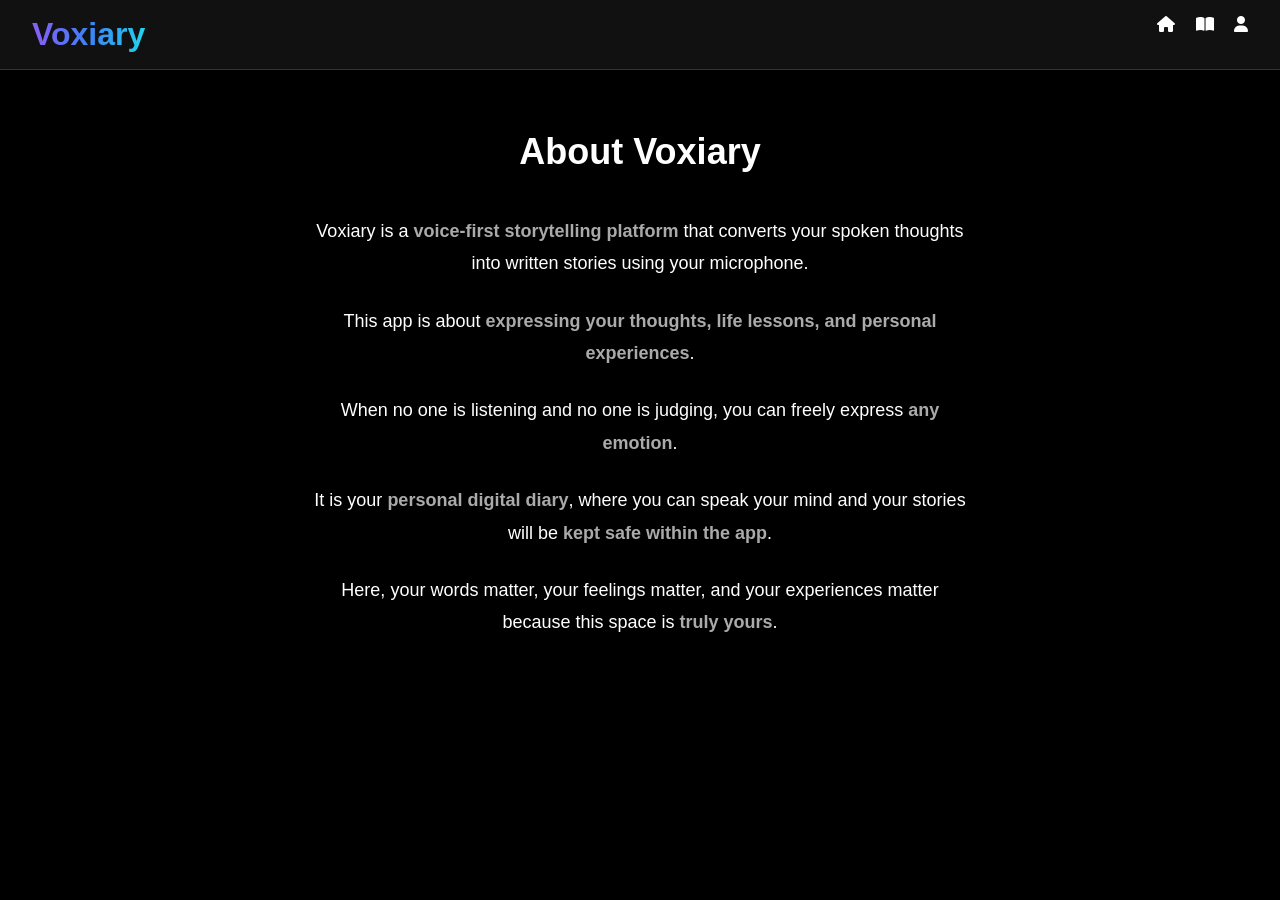
<file: frontend/about.html>
<!DOCTYPE html>
<html>
<head>
  <title>Voxiary | About</title>
  <link rel="stylesheet" href="css/style.css">
  <link rel="stylesheet" href="https://cdnjs.cloudflare.com/ajax/libs/font-awesome/6.5.0/css/all.min.css">
  <style>
    /* Centered container with spacing */
    body {
      background-color: #000; /* Black background */
      margin: 0;
      font-family: Arial, sans-serif;
    }

    .page-container {
      max-width: 700px;
      margin: 50px auto;
      text-align: center;
      line-height: 1.8;
      color: #fff; /* White text */
      padding: 0 20px;
    }

    .page-container h1 {
      margin-bottom: 30px;
      font-size: 36px;
      color: #fff;
    }

    .page-container p {
      margin-bottom: 25px;
      font-size: 18px;
      color: #fff;
    }

    .highlight {
      font-weight: bold;
      color: #aaa; /* Dark grey for subtle highlight */
    }

    nav {
      padding: 15px 20px;
      background-color: #111;
    }

    nav .left a {
      color: #fff;
      margin-right: 20px;
      text-decoration: none;
      font-weight: bold;
    }

    nav .left a:hover {
      color: #aaa; /* Dark grey hover effect */
    }

    nav {
  display: flex;
  justify-content: space-between;
  padding: 16px 32px;
  border-bottom: 1px solid #333;
   }
nav a {
  color: white;
  margin-left: 16px;
  text-decoration: none;
}
  </style>
</head>
<body>

<nav>
  <strong>Voxiary</strong>
  <div>
    <a href="index.html"><i class="fa-solid fa-house"></i></a>
    <a href="stories.html"><i class="fa-solid fa-book-open"></i></a>
    <a href="profile.html"><i class="fa-solid fa-user"></i></a>
  </div>
</nav>

<div class="page-container">
  <h1>About Voxiary</h1>
  
  <p>
    Voxiary is a <span class="highlight">voice-first storytelling platform</span> 
    that converts your spoken thoughts into written stories using your microphone.
  </p>

  <p>
    This app is about <span class="highlight">expressing your thoughts, life lessons, and personal experiences</span>.
  </p>

  <p>
    When no one is listening and no one is judging, you can freely express <span class="highlight">any emotion</span>.
  </p>

  <p>
    It is your <span class="highlight">personal digital diary</span>, where you can speak your mind 
    and your stories will be <span class="highlight">kept safe within the app</span>.
  </p>

  <p>
    Here, your words matter, your feelings matter, and your experiences matter because this space is <span class="highlight">truly yours</span>.
  </p>

</div>

</body>
</html>
</file>
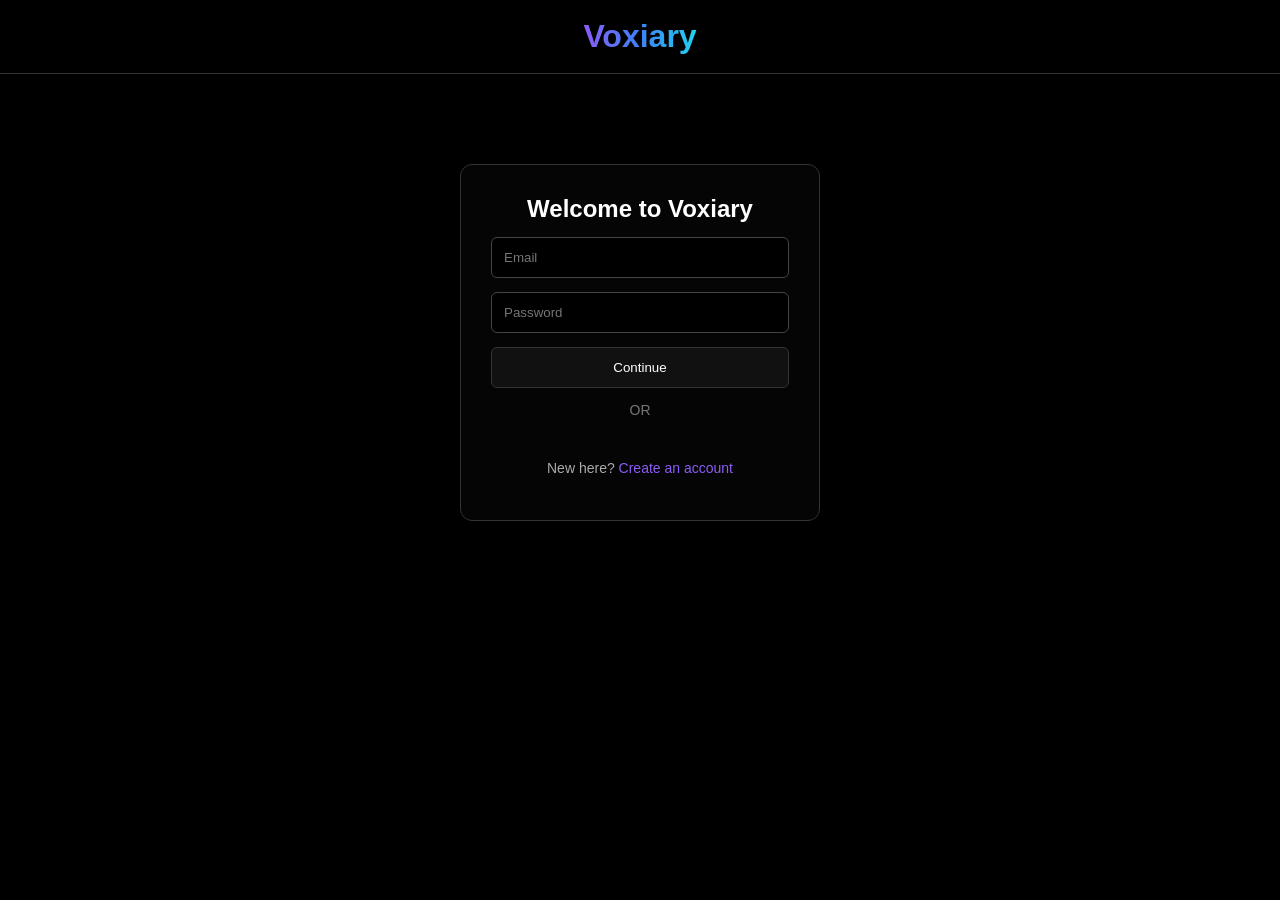
<file: frontend/login.html>
<!DOCTYPE html>
<html lang="en">
<head>
  <meta charset="UTF-8">
  <title>Voxiary | Login</title>
  <link rel="stylesheet" href="css/style.css">
  <meta name="viewport" content="width=device-width, initial-scale=1.0">

</head>

<body class="auth-body">

<nav class="auth-nav">

  <strong>Voxiary</strong>
</nav>

<div class="auth-container">
  <h2 id="title">Welcome to Voxiary</h2>

  <input id="email" type="email" placeholder="Email">
  <input id="password" type="password" placeholder="Password">
  <input id="confirmPassword" type="password" placeholder="Confirm Password" style="display:none;">


  <button class="primary-btn" onclick="handleLogin()">Continue</button>

  <div class="divider">OR</div>

<script src="https://accounts.google.com/gsi/client" async defer></script>

<div id="g_id_onload"
     data-client_id="669910826119-u8mpa72p2dfdgonahvi76bm646k8pjej.apps.googleusercontent.com"
     data-callback="handleGoogleLogin">
</div>

<div class="g_id_signin" data-theme="outline" data-size="large"></div>


  <p class="muted">
    New here?
    <span onclick="switchToSignup()">Create an account</span>
  </p>

  <p id="msg" class="msg"></p>
</div>

<script src="js/auth.js"></script>

<script>
function switchToSignup() {
  document.getElementById("title").innerText = "Create Account";
  document.querySelector(".primary-btn").innerText = "Sign Up";
  document.querySelector(".primary-btn").onclick = handleSignup;
  document.getElementById("confirmPassword").style.display = "block";
  document.querySelector(".muted").innerHTML =
    `Already have an account?
     <span onclick="switchToLogin()">Login</span>`;
}

function switchToLogin() {
  document.getElementById("title").innerText = "Welcome Back";
  document.querySelector(".primary-btn").innerText = "Continue";
  document.querySelector(".primary-btn").onclick = handleLogin;
  document.getElementById("confirmPassword").style.display = "none";
  document.querySelector(".muted").innerHTML =
    `New here?
     <span onclick="switchToSignup()">Create an account</span>`;
}

function handleSignup() { signup(); }
function handleLogin() { login(); }
</script>

</body>
</html>
</file>
<file: frontend/css/style.css>
* {
  margin: 0;
  padding: 0;
  box-sizing: border-box;
  font-family: 'Inter', sans-serif;
}

body {
  background: #000;
  color: #fff;
  min-height: 100vh;
}

/* ================= NAV ================= */

nav {
  display: flex;
  justify-content: center;
  padding: 20px;
  border-bottom: 1px solid #222;
}

nav strong {
  font-size: 32px;
  font-weight: 700;
  background: linear-gradient(90deg,#8b5cf6,#3b82f6,#22d3ee);

  background-clip: text;
  -webkit-background-clip: text;

  color: transparent;
  -webkit-text-fill-color: transparent;
}


/* ================= MAIN ================= */

.main {
  display: flex;
  justify-content: center;
  margin-top: 30px;
}

.pad-wrapper {
  position: relative;
  width: 700px;
  display: flex;
  flex-direction: column;
}

/* ================= NAV BUBBLES ================= */

.nav-bubble {
  position: absolute;
  width: 110px;
  height: 110px;
  border-radius: 50%;
  text-decoration: none;
  color: white;
  font-size: 15px;
  font-weight: 600;
  display: flex;
  align-items: center;
  justify-content: center;
  backdrop-filter: blur(18px);
  background: radial-gradient(circle at 30% 30%, 
              rgba(255,255,255,0.25),
              rgba(139,92,246,0.15),
              rgba(59,130,246,0.1));
  border: 1px solid rgba(255,255,255,0.3);
  box-shadow:
    inset 0 0 20px rgba(255,255,255,0.4),
    0 0 25px rgba(139,92,246,0.4);
  transition: 0.4s ease;
}

.nav-bubble:hover {
  transform: scale(1.12);
  box-shadow:
    inset 0 0 30px rgba(255,255,255,0.6),
    0 0 40px rgba(139,92,246,0.8);
}

/* Bubble positions */
.bubble-home { left: -150px; top: 60px; }
.bubble-about { left: -150px; top: 210px; }
.bubble-stories { right: -150px; top: 60px; }
.bubble-logout { right: -150px; top: 210px; }

@media (max-width: 1100px) {
  .nav-bubble { display: none; }
}

/* ================= PAD ================= */

.pad-prompt {
  color: #9ca3af;
  font-size: 15px;
  margin-bottom: 10px;
  font-style: italic;
}

.pad {
  min-height: 400px;
  border: 1px solid #444;
  padding: 22px;
  font-size: 18px;
  line-height: 1.6;
  outline: none;
  transition: 0.4s;
}

.pad:empty::before {
  content: attr(data-placeholder);
  color: #666;
}

/* ================= SAVE BUTTON ================= */

.save-area {
  display: flex;
  justify-content: flex-end;
  margin-top: 14px;
}

.save-area button {
  padding: 10px 18px;
  background: #111;
  border: 1px solid #333;
  color: #fff;
  cursor: pointer;
  border-radius: 6px;
  transition: 0.3s;
}

.save-area button:hover {
  background: #1a1a1a;
}

/* ================= MIC ================= */

.mic-container {
  display: flex;
  justify-content: center;
  margin: 1px 0;
}

.mic-btn {
  width: 90px;
  height: 90px;
  border-radius: 50%;
  background: radial-gradient(circle, #222, #000);
  border: 2px solid #444;
  display: flex;
  align-items: center;
  justify-content: center;
  cursor: pointer;
  transition: 0.3s;
}

.mic-btn i {
  font-size: 36px;
}

/* Listening Glow */

@keyframes glowPulse {
  0% { box-shadow: 0 0 10px rgba(139,92,246,0.2); }
  50% { box-shadow: 0 0 35px rgba(139,92,246,0.8); }
  100% { box-shadow: 0 0 10px rgba(139,92,246,0.2); }
}

body.listening .mic-btn {
  animation: glowPulse 2s infinite;
  transform: scale(1.08);
}

body.listening .pad {
  border-color: #8b5cf6;
  box-shadow: 0 0 30px rgba(139,92,246,0.4);
}

/* ================= MODAL ================= */

.modal {
  position: fixed;
  inset: 0;
  background: rgba(0,0,0,0.7);
  display: none;
  align-items: center;
  justify-content: center;
}

.modal-box {
  background: #0b0b0b;
  border: 1px solid #333;
  padding: 24px;
  width: 340px;
  border-radius: 10px;
}

.modal-box input {
  width: 100%;
  padding: 10px;
  margin-bottom: 16px;
  background: #000;
  border: 1px solid #444;
  color: #fff;
  border-radius: 6px;
}

.modal-actions {
  display: flex;
  justify-content: flex-end;
  gap: 10px;
}

.modal-actions button {
  padding: 8px 14px;
  background: #111;
  border: 1px solid #333;
  color: #fff;
  border-radius: 6px;
  cursor: pointer;
}
/* =========================
   AUTH PAGE
========================= */

.auth-body {
  display: flex;
  flex-direction: column;
  min-height: 100vh;
}

.auth-nav {
  padding: 18px 30px;
  border-bottom: 1px solid #333;
}

.auth-container {
  width: 360px;
  margin: 90px auto;
  padding: 30px;
  border: 1px solid #333;
  border-radius: 12px;
  background: #050505;
  display: flex;
  flex-direction: column;
  gap: 14px;
}

.auth-container h2 {
  text-align: center;
}

.auth-container input {
  padding: 12px;
  background: #000;
  border: 1px solid #444;
  color: #fff;
  border-radius: 6px;
}

.primary-btn {
  padding: 12px;
  background: #111;
  border: 1px solid #333;
  color: #fff;
  border-radius: 6px;
  cursor: pointer;
}

.divider {
  text-align: center;
  color: #777;
  font-size: 14px;
}

.google-btn {
  display: flex;
  align-items: center;
  justify-content: center;
  gap: 10px;
  padding: 10px;
  background: #fff;
  color: #000;
  border-radius: 6px;
  border: none;
  cursor: pointer;
}

.google-btn img {
  width: 18px;
}

.muted {
  text-align: center;
  font-size: 14px;
  color: #aaa;
}

.muted span {
  color: #8b5cf6;
  cursor: pointer;
}

.bubble-language { left: -150px; top: 360px; }

.bubble-moments { right: -150px; top: 360px; }

.bubble-language { 
  left: -150px; 
  top: 360px; 
}

.bubble-moments { 
  right: -150px; 
  top: 360px; 
}
.navbar {
  position: relative;
  display: flex;
  align-items: center;
  justify-content: center;
  padding: 18px 40px;
  border-bottom: 1px solid #111;
}

/* ================= NAVBAR FIX ================= */

.nav-title {
  font-size: 34px;
  font-weight: 700;
  background: linear-gradient(90deg, #6366f1, #8b5cf6);
  background-clip: text;
  -webkit-background-clip: text;
  color: transparent;
  -webkit-text-fill-color: transparent;
}

/* MYSPACE left corner */
.myspace-link {
  position: absolute;
  left: 25px;
  top: 22px;
  font-size: 16px;
  font-weight: 700;
  text-decoration: none;
  background: linear-gradient(90deg, #6366f1, #8b5cf6);
  background-clip: text;
  -webkit-background-clip: text;
  color: transparent;
  -webkit-text-fill-color: transparent;
  transition: all 0.3s ease;
}

/* Hover Glow + Blink */
.myspace-link:hover {
  animation: blinkGlow 0.8s infinite alternate;
}

/* Blinking / Radiating Effect */
@keyframes blinkGlow {
  0% {
    text-shadow: 0 0 5px #6366f1,
                 0 0 10px #8b5cf6;
  }
  100% {
    text-shadow: 0 0 20px #6366f1,
                 0 0 35px #8b5cf6,
                 0 0 50px #6366f1;
  }
}
/* Power Button - Navbar Top Right */
.power-btn {
  position: absolute;
  right: 20px;
  top: 15px;

  width: 45px;
  height: 45px;
  border-radius: 50%;

  background: radial-gradient(circle at 30% 30%, #1a1a1a, #000);
  border: 1px solid #333;

  display: flex;
  align-items: center;
  justify-content: center;

  font-size: 18px;
  color: white;

  cursor: pointer;
  transition: 0.3s ease;

  box-shadow: 0 0 15px rgba(139, 92, 246, 0.5);
}

.power-btn:hover {
  transform: scale(1.08);
  box-shadow: 0 0 25px rgba(139, 92, 246, 0.9);
}

/* ================= MOOD BUBBLE ================= */

.bubble-theme {
  right: -150px;
  top: 210px;
}


/* Mood Wheel Container */
.mood-wheel {
  position: absolute;
  width: 200px;
  height: 200px;
  right: -180px;      /* same horizontal as Mood bubble */
  top: 150px;         /* same vertical as Mood bubble */
  
  transform: translate(0, 0) scale(0);
  transition: 0.3s ease;
  pointer-events: none;
}

.mood-wheel.active {
  transform: translate(10px, 10px) scale(1);
  pointer-events: auto;
}

.mood-option {
  position: absolute;
  width: 55px;
  height: 55px;
  border-radius: 50%;
  display: flex;
  align-items: center;
  justify-content: center;
  font-size: 22px;
  cursor: pointer;
  background: #111;
  border: 1px solid #333;
  transition: 0.3s ease;
}

/* Perfect radial positions */
.anger    { top: 0; left: 72px; }
.happy    { top: 35px; right: 0; }
.sad      { bottom: 35px; right: 0; }
.complain { bottom: 0; left: 72px; }
.love     { bottom: 35px; left: 0; }
.excite   { top: 35px; left: 0; }

.mood-option:hover {
  transform: scale(1.2);
}




/* ================= PAD MOOD COLORS (PASTEL LIGHT) ================= */

.pad.anger-bg    { background: rgba(255, 204, 204, 0.35); }  /* pastel light red */
.pad.happy-bg    { background: rgba(204, 229, 255, 0.35); }  /* pastel light blue */
.pad.sad-bg      { background: rgba(255, 255, 255, 0.30); }  /* soft pastel white */
.pad.complain-bg { background: rgba(204, 255, 204, 0.35); }  /* pastel light green */
.pad.love-bg     { background: rgba(255, 209, 220, 0.35); }  /* pastel light pink */
.pad.excite-bg   { background: rgba(230, 204, 255, 0.35); }  /* pastel light purple */


/* ================= STORY MOOD COLOR BAR ================= */

.story-item {
  position: relative;
  overflow: hidden;
}

/* ========== STORY CARD BASE ========== */


.story-item {
  border-radius: 14px;
  padding: 20px;
  margin-bottom: 22px;
  transition: 0.3s ease;
  color: #2a2a2a;
  background: #f5f5f5;
}

/* ========== FULL PASTEL MOOD CARDS ========== */

.story-item.mood-happy {
  background: #d6ecff;   /* pastel blue */
}

.story-item.mood-sad {
  background: #e8e8e8;   /* soft grey */
}

.story-item.mood-anger {
  background: #ffd6d6;   /* pastel red */
}

.story-item.mood-love {
  background: #ffd9ec;   /* pastel pink */
}

.story-item.mood-excite {
  background: #ead6ff;   /* pastel lavender */
}

.story-item.mood-complain {
  background: #d6f5e8;   /* pastel mint */
}

.story-item.mood-neutral {
  background: #f2f2f2;   /* soft neutral */
}

.story-item:hover {
  transform: translateY(-4px);
  box-shadow: 0 10px 25px rgba(0,0,0,0.08);
}
/* ================= LIGHT THEME ================= */

body.light-theme {
  background: #f5f5f5;
  color: #111;
}

body.light-theme .pad {
  background: #ffffff;
  border: 1px solid #ddd;
  color: #111;
}

body.light-theme .modal-box {
  background: #ffffff;
  color: #111;
}

body.light-theme .save-area button {
  background: #eee;
  color: #111;
}

body.light-theme .nav-bubble {
  color: #111;
  border: 1px solid rgba(0,0,0,0.2);
  background: radial-gradient(circle at 30% 30%,
              rgba(0,0,0,0.05),
              rgba(139,92,246,0.10),
              rgba(59,130,246,0.08));
}
/* ================= MIC LIGHT THEME ================= */

body.light-theme .mic-btn {
  background: radial-gradient(circle, #ffffff, #e5e5e5);
  border: 2px solid #bbb;
  color: #111;
  box-shadow: 0 0 12px rgba(0,0,0,0.15);
}

body.light-theme .mic-btn i {
  color: #111;
}
body.light-theme.listening .mic-btn {
  animation: glowPulseLight 2s infinite;
}

@keyframes glowPulseLight {
  0% { box-shadow: 0 0 8px rgba(139,92,246,0.2); }
  50% { box-shadow: 0 0 25px rgba(139,92,246,0.6); }
  100% { box-shadow: 0 0 8px rgba(139,92,246,0.2); }
}
</file>
